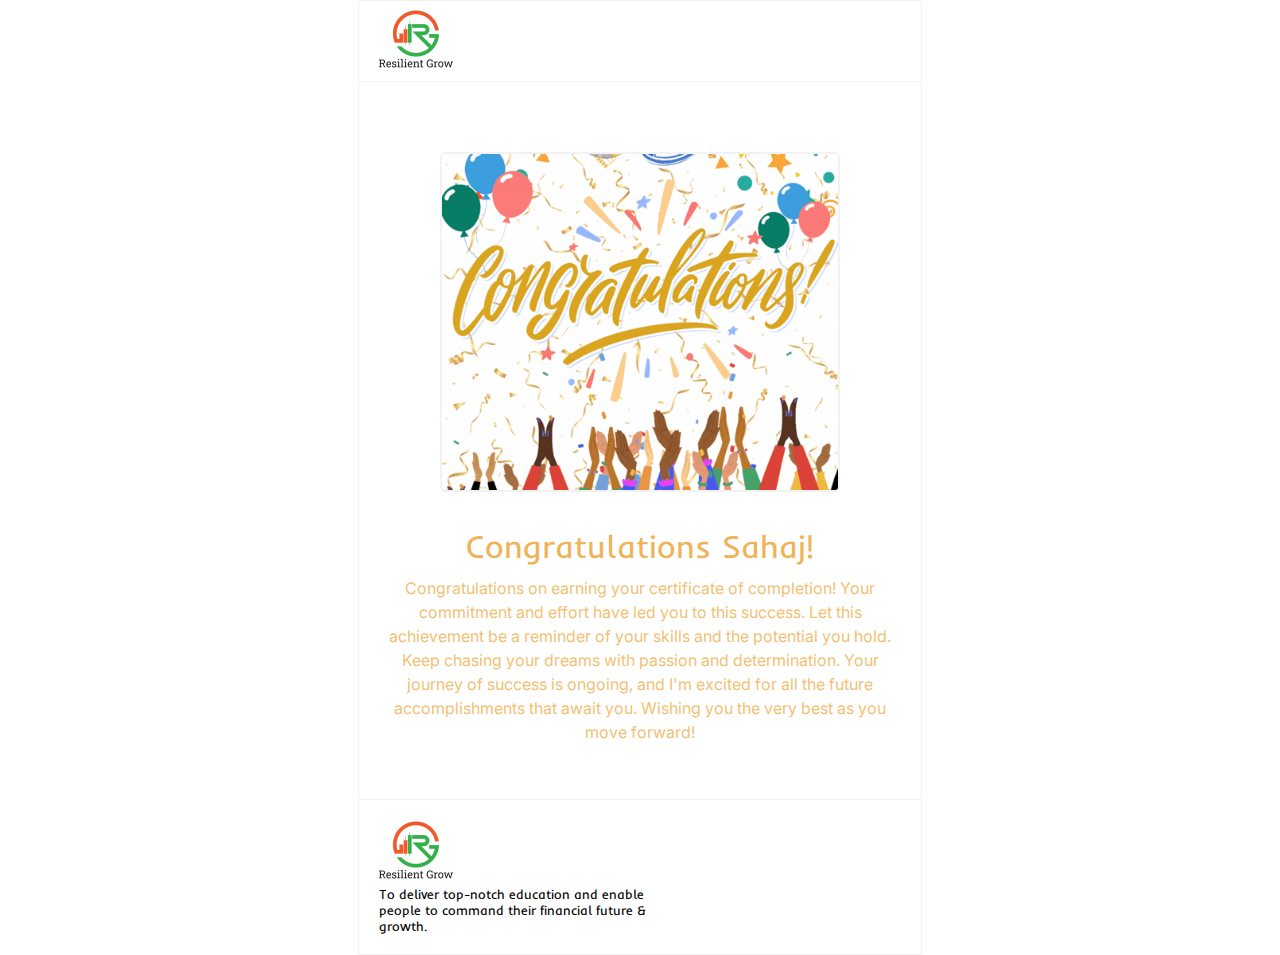
<file: index.html>
<!DOCTYPE html>
<html lang="en">

<head>
    <meta charset="UTF-8">
    <meta name="viewport" content="width=device-width, initial-scale=1.0">
    <title>Email Template</title>
    <style>
        @import url('https://fonts.googleapis.com/css2?family=Inder&family=Inter&display=swap');

        * {
            margin: 0;
            padding: 0;
            box-sizing: border-box;
        }

        a {
            text-decoration: none;
            color: #777;
        }

        body {
            font-family: 'Inder', sans-serif;
        }

        .center {
            justify-content: center !important;
        }

        .gmail_canned_response_image{
            width: 26px!important;
        }
    </style>
</head>

<body style="display: flex;align-items: center;">
    <div style="max-width: 600px;margin: auto;border: 1px solid #f2f2f2;">
        <header style="display: flex;align-items: center;height: 80px;justify-content: space-between;padding: 0 20px;">
            <a href="https://resilientgrow.in" target="_blank">
                <img height="60" src="https://danishcodebase.github.io/Email-Template/images/logo.png" alt="">
            </a>
        </header>
        <div
            style="text-align: center;padding: 20px 16px;border-top: 1px solid #f2f2f2;border-bottom: 1px solid #f2f2f2;">
            <img style="max-width: 400px;width: 100%;margin-top: 50px;border: 2px solid #f2f2f2;border-radius: 5px;"
                src="https://danishcodebase.github.io/Email-Template/images/gift.gif" alt="">
            <h1 style="margin-top: 30px;margin-bottom: 10px;font-weight: 400;color: #f0b357;">Congratulations Sahaj!
            </h1>
            <p
                style="font-size: 16px;font-family: 'Inter', sans-serif;color: rgba(240, 179, 87, 0.85);max-width: 530px;line-height: 150%;margin-bottom: 35px;">
                Congratulations on earning your certificate of completion! Your commitment and effort have led you to
                this success. Let this achievement be a reminder of your skills and the potential you hold. Keep chasing
                your dreams with passion and determination. Your journey of success is ongoing, and I'm excited for all
                the future accomplishments that await you. Wishing you the very best as you move forward!</p>
        </div>
        <footer style="padding: 20px;">
            <div>
                <a href="https://resilientgrow.in" target="_blank">
                    <img height="60" src="https://danishcodebase.github.io/Email-Template/images/logo.png" alt="">
                </a>
                <p style="font-size: 13px;max-width: 276px;margin-top: 2px;">To deliver top-notch education and enable
                    people to command their financial future & growth.</p>
            </div>
            <style>
                .gmail_canned_response_image{
                    width: 26px!important;
                }
            </style>
            <!-- <div style="margin-top: 40px;">
                <a style="margin-right: 20px;" href="https://www.youtube.com/@resilientgrow" target="_blank"><img
                        style="width: 26px!important;" src="https://danishcodebase.github.io/Email-Template/images/youtube.png"
                        alt=""></a>
                <a style="margin-right: 20px;" href="https://t.me/resilientgrow" target="_blank"><img
                        style="width: 26px!important;" src="http://127.0.0.1:5500/images/telegram.png" alt=""></a>
                <a style="margin-right: 20px;" href="https://shorturl.at/loCD6" target="_blank"><img
                        style="width: 24px!important;" src="http://127.0.0.1:5500/images/whatsapp.png" alt=""></a>
                <a style="margin-right: 20px;" href="https://www.instagram.com/resilient.grow/" target="_blank"><img
                        style="width: 26px!important;" src="http://127.0.0.1:5500/images/instagram.png" alt=""></a>
                <a style="margin-right: 20px;" href="https://www.facebook.com/resilientgrow1" target="_blank"><img
                        style="width: 26px!important;" src="http://127.0.0.1:5500/images/facebook.png" alt=""></a>
                <a href="https://twitter.com/resilientgrow" target="_blank"><img style="width: 26px!important;"
                        src="http://127.0.0.1:5500/images/twitter.png" alt=""></a>
            </div> -->
        </footer>
    </div>
</body>

</html>
</file>
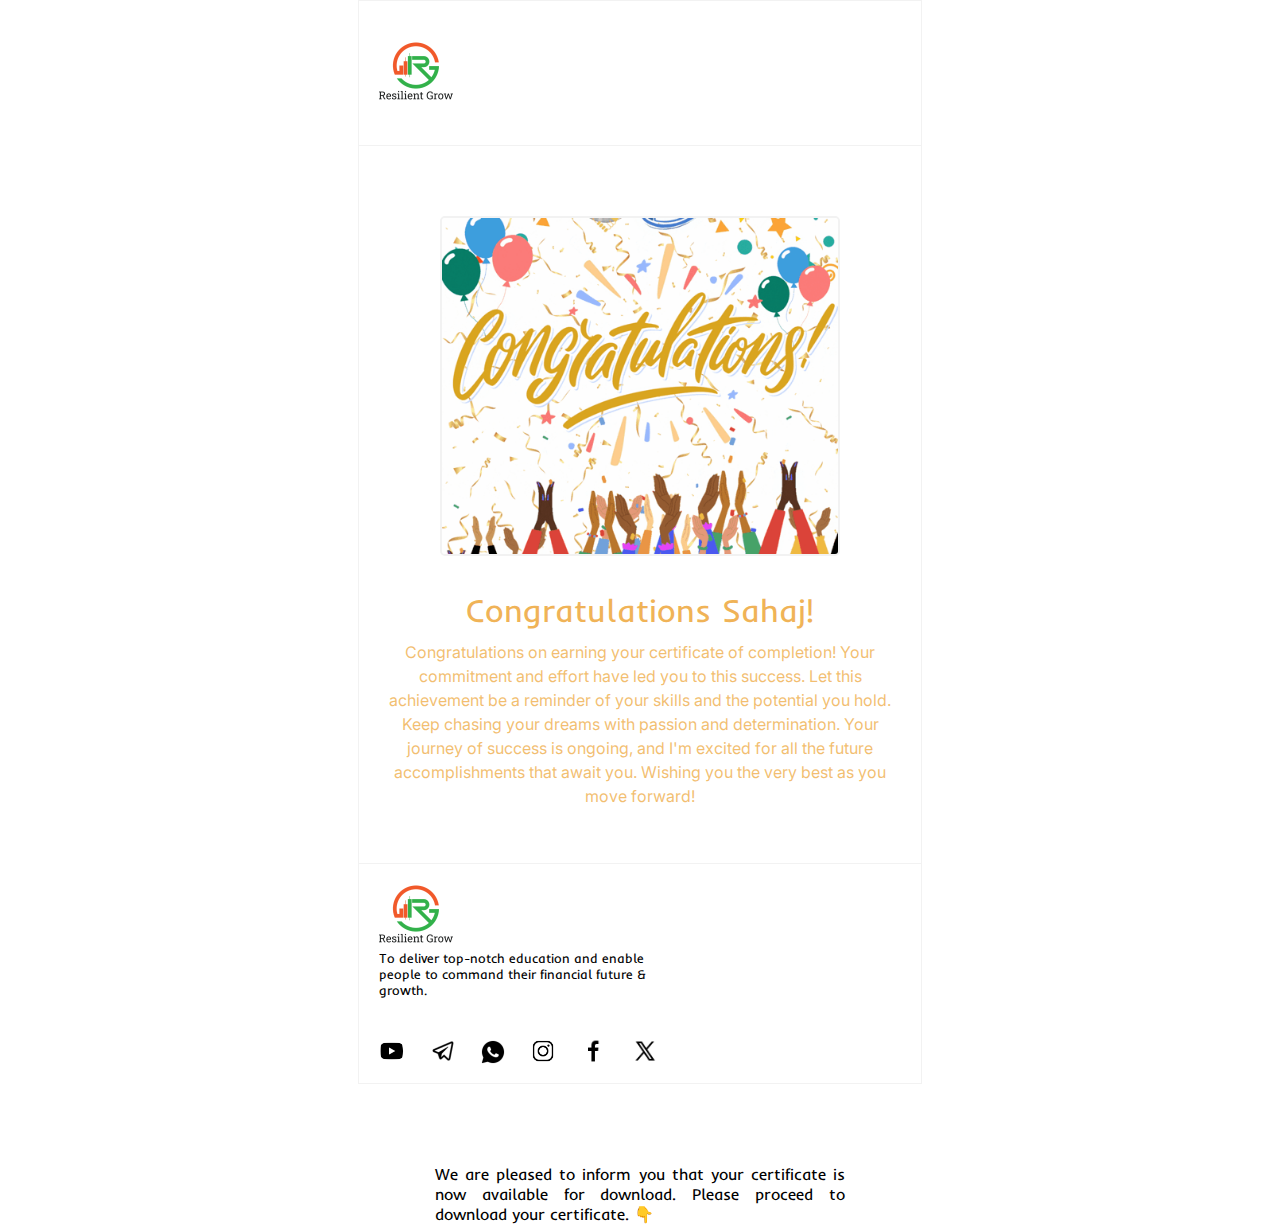
<file: index1.html>
<!DOCTYPE html>
<html lang="en">

<head>
    <meta charset="UTF-8">
    <meta name="viewport" content="width=device-width, initial-scale=1.0">
    <title>Email Template</title>
    <style>
        @import url('https://fonts.googleapis.com/css2?family=Inder&family=Inter&display=swap');

        * {
            margin: 0;
            padding: 0;
            box-sizing: border-box;
        }

        a {
            text-decoration: none;
            color: #777;
        }

        body {
            font-family: 'Inder', sans-serif;
        }

        .center {
            justify-content: center !important;
        }

        /* .flex {
            display: flex;align-items: center;
        } */

        /* .congrats-email {
            max-width: 600px;border: 1px solid #f2f2f2;
        } */

        /* header {
            height: 80px;justify-content: space-between;padding: 0 20px;border-bottom: 1px solid #f2f2f2;
        } */

        /* .logo img {
            height: 60px;
        } */

        /* .view-link {
            text-decoration: underline;
        } */

        /* .view-link>img {
            width: 20px;
        } */

        /* .view-link>span {
            margin-left: 5px;font-size: 12px;color: #777;
        } */

        /* .main-body {
            text-align: center;padding: 20px 16px;border-bottom: 1px solid #f2f2f2;
        } */

        /* .main-body>img {
            max-width: 400px;width: 100%;margin-top: 50px;border: 2px solid #f2f2f2;border-radius: 5px;
        } */

        /* .main-body>h1 {
            margin-top: 30px;margin-bottom: 10px;font-weight: 400;color: #f0b357;
        } */

        /* .main-body>p {
            font-size: 16px;font-family: 'Inter', sans-serif;color: rgba(240, 179, 87, 0.85);padding: 0 20px;line-height: 150%;margin-bottom: 35px;
        } */

        /* footer {
            justify-content: space-between;padding: 20px;
        }

        .logo-desc>p {
            font-size: 13px;max-width: 276px;margin-top: 2px;
        } */

        /* .socials>a {
            margin-right: 16px;
        }

        .socials>a:last-child {
            margin-right: 0;
        } */

        /* @media (max-width: 425px) {
            .main-body>img {
                margin-top: 35px;
            }

            .main-body>p {
                padding: 0;
            }

            footer {
                flex-direction: column;
                align-items: flex-start !important;
            }

            .socials {
                width: 100%;
                justify-content: space-between;
                margin-top: 30px;
                align-self: center;
            }
        } */
    </style>
    <!-- <link rel="stylesheet" href="style.css"> -->
</head>

<body style="display: flex;align-items: center;flex-direction: column;">
    <div style="margin: auto;max-width: 600px;border: 1px solid #f2f2f2;">
        <header style="display: flex;align-items: center;justify-content: space-between;padding: 20px 0;">
            <a style="padding: 20px;" href="https://resilientgrow.in" target="_blank">
                <img height="60" src="https://danishcodebase.github.io/Email-Template/images/logo.png" alt="">
            </a>
            <!-- <a href="https://resilientgrow.in" target="_blank" style="display: flex;align-items: center;text-decoration: underline;color: #777;">
                <img width="20" src="https://danishcodebase.github.io/Email-Template/images/eye.png" alt="">
                <span style="margin-left: 5px;font-size: 12px;color: #777;">View in the browser</span>
            </a> -->
        </header>
        <div
            style="text-align: center;padding: 20px 16px;border-top: 1px solid #f2f2f2;border-bottom: 1px solid #f2f2f2;">
            <img style="max-width: 400px;width: 100%;margin-top: 50px;border: 2px solid #f2f2f2;border-radius: 5px;"
                src="https://danishcodebase.github.io/Email-Template/images/gift.gif" alt="">
            <h1 style="margin-top: 30px;margin-bottom: 10px;font-weight: 400;color: #f0b357;">Congratulations Sahaj!
            </h1>
            <p
                style="font-size: 16px;font-family: 'Inter', sans-serif;color: rgba(240, 179, 87, 0.85);max-width: 530px;line-height: 150%;margin-bottom: 35px;">
                Congratulations on earning your certificate of completion! Your commitment and effort have led you to
                this success. Let this achievement be a reminder of your skills and the potential you hold. Keep chasing
                your dreams with passion and determination. Your journey of success is ongoing, and I'm excited for all
                the future accomplishments that await you. Wishing you the very best as you move forward!</p>
        </div>
        <footer>
            <div style="padding: 20px;padding-bottom: 0px;">
                <a href="https://resilientgrow.in" target="_blank">
                    <img height="60" src="https://danishcodebase.github.io/Email-Template/images/logo.png" alt="">
                </a>
                <p style="font-size: 13px;max-width: 276px;margin-top: 2px;">To deliver top-notch education and enable
                    people to command their financial future & growth.</p>
            </div>
            <div style="margin-top: 40px;padding-left: 20px;padding-bottom: 15px;">
                <a style="margin-right: 20px;" href="https://www.youtube.com/@resilientgrow" target="_blank"><img
                        style="width: 26px;" src="https://danishcodebase.github.io/Email-Template/images/youtube.png"
                        alt=""></a>
                <a style="margin-right: 20px;" href="https://t.me/resilientgrow" target="_blank"><img width="26"
                        src="https://danishcodebase.github.io/Email-Template/images/telegram.png" alt=""></a>
                <a style="margin-right: 20px;" href="https://shorturl.at/loCD6" target="_blank"><img width="24"
                        src="https://danishcodebase.github.io/Email-Template/images/whatsapp.png" alt=""></a>
                <a style="margin-right: 20px;" href="https://www.instagram.com/resilient.grow/" target="_blank"><img
                        width="26" src="https://danishcodebase.github.io/Email-Template/images/instagram.png"
                        alt=""></a>
                <a style="margin-right: 20px;" href="https://www.facebook.com/resilientgrow1" target="_blank"><img
                        width="26" src="https://danishcodebase.github.io/Email-Template/images/facebook.png" alt=""></a>
                <a href="https://twitter.com/resilientgrow" target="_blank"><img width="26"
                        src="https://danishcodebase.github.io/Email-Template/images/twitter.png" alt=""></a>
            </div>
        </footer>
    </div>
    <p style="margin: auto;margin-top: 80px;margin-bottom: 0;width: 410px;text-align: justify;">We are pleased to inform
        you that your certificate is now available for download. Please proceed to download your certificate. 👇</p>
</body>

</html>
</file>
